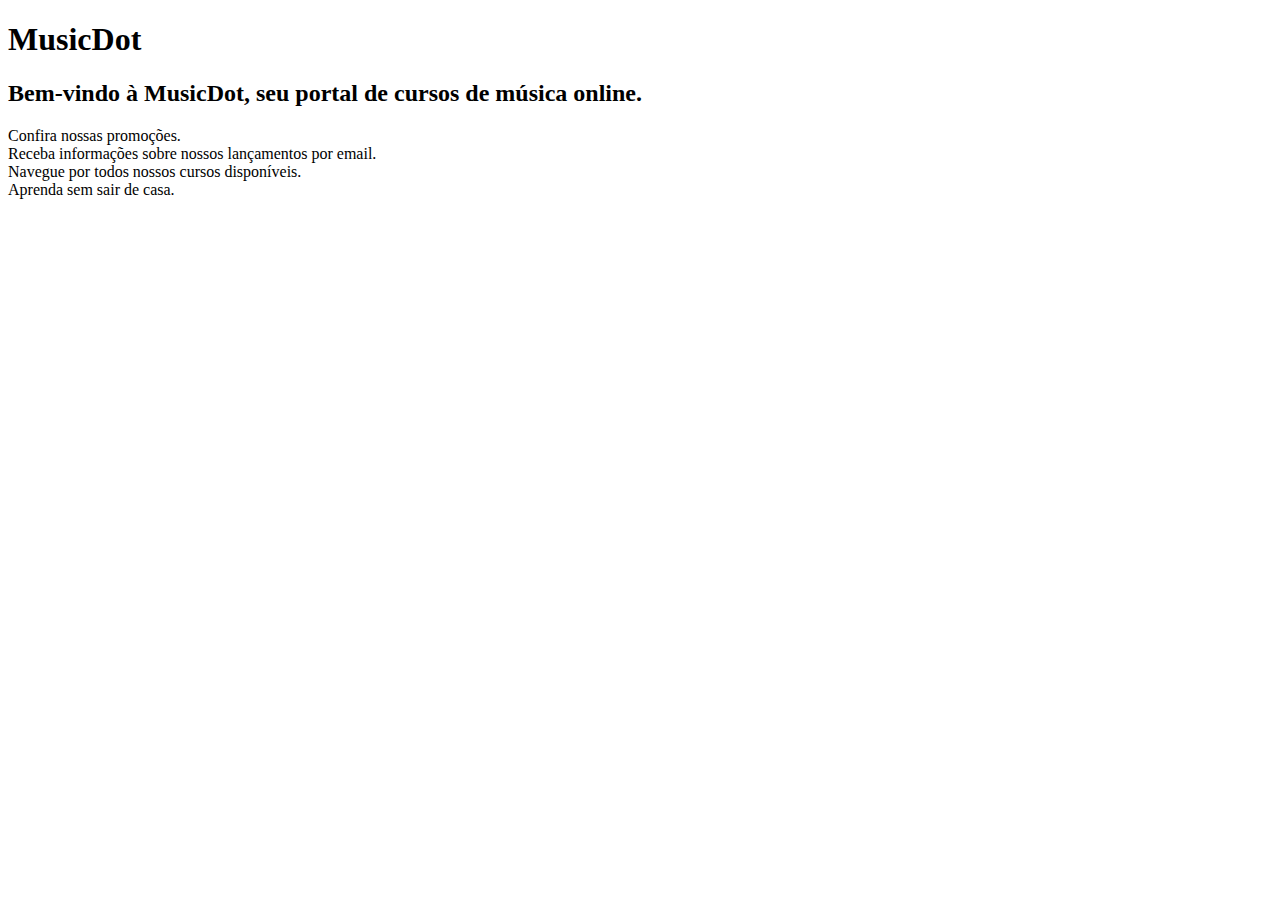
<file: index.html>
<!DOCTYPE html>
<html lang="en">
<head>
    <meta charset="UTF-8">
    <meta name="viewport" content="width=device-width, initial-scale=1.0">
    <title>MusicDot</title>
<body>
    <h1>MusicDot</h1>
    <h2>Bem-vindo à MusicDot, seu portal de cursos de música online.</h2>
    </section>
       <li> Confira nossas promoções.<br>
       <li>Receba informações sobre nossos lançamentos por email.<br>
       <li>Navegue por todos nossos cursos disponíveis.<br>
       <li>Aprenda sem sair de casa.<br>
    </section>
</body>
</html>
</file>
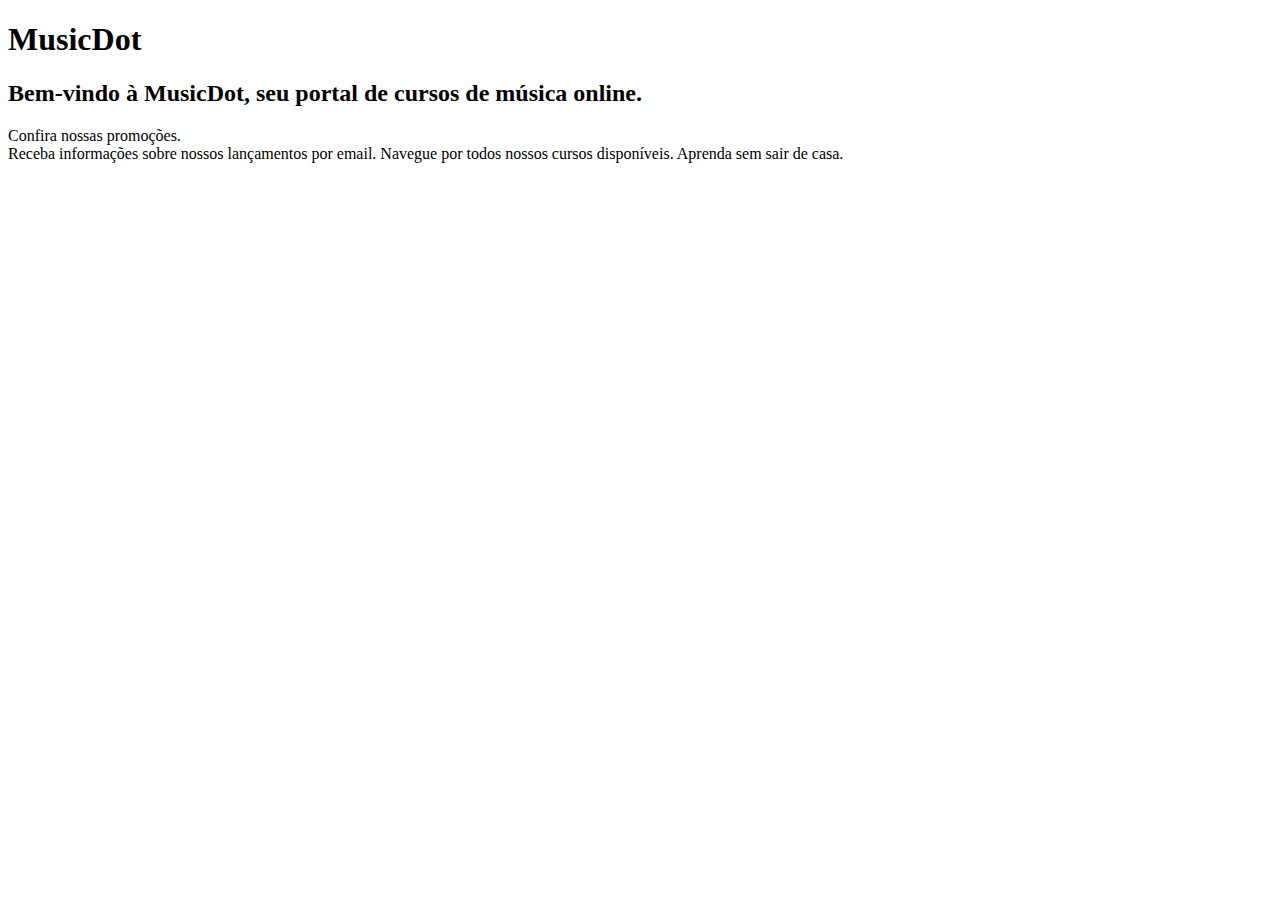
<file: video/index.html>
<!DOCTYPE html>
<html lang="en">
<head>
    <meta charset="UTF-8">
    <meta name="viewport" content="width=device-width, initial-scale=1.0">
    <title>MusicDot</title>
    <h1>MusicDot<h2>Bem-vindo à MusicDot, seu portal de cursos de música online.</h1>Confira nossas promoções.
    <section>
Receba informações sobre nossos lançamentos por email.
Navegue por todos nossos cursos disponíveis.
Aprenda sem sair de casa.
    </section>

</h1>
</head>
<body>
    
</body>
</html>
</file>
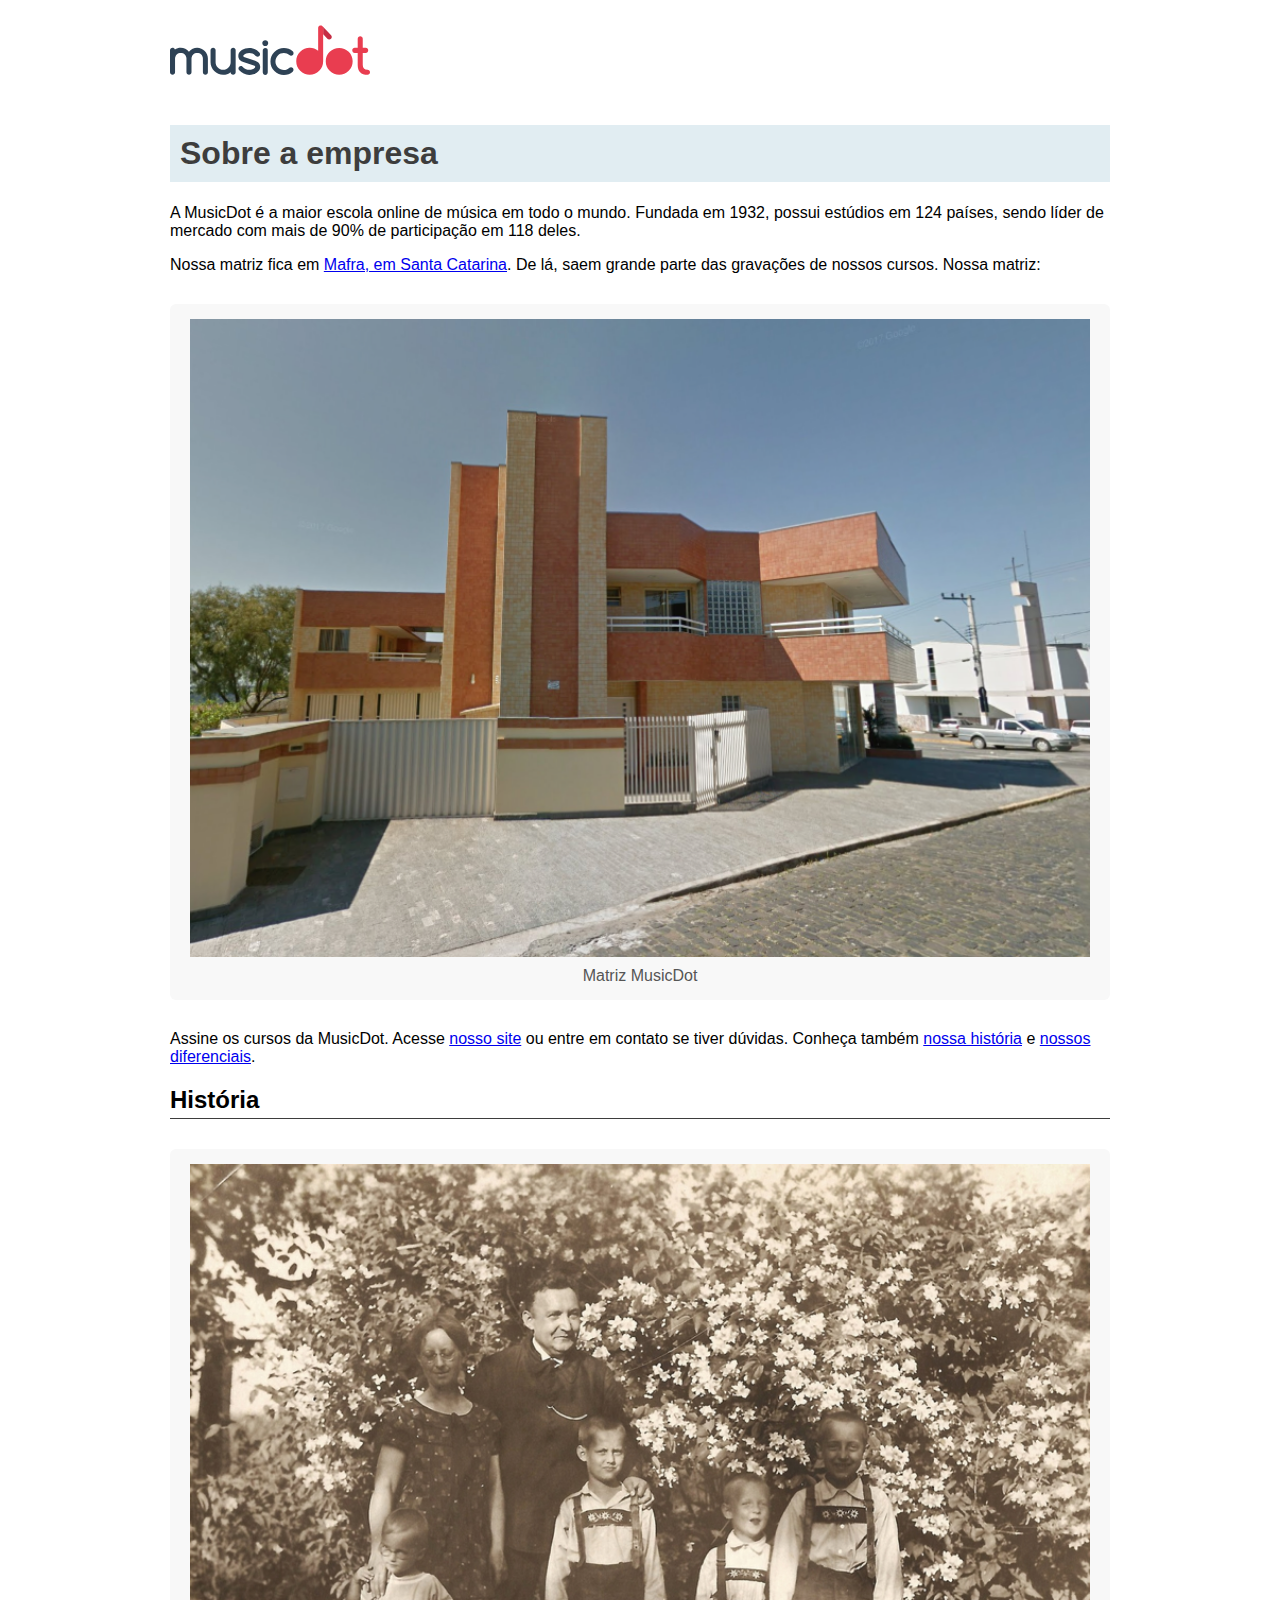
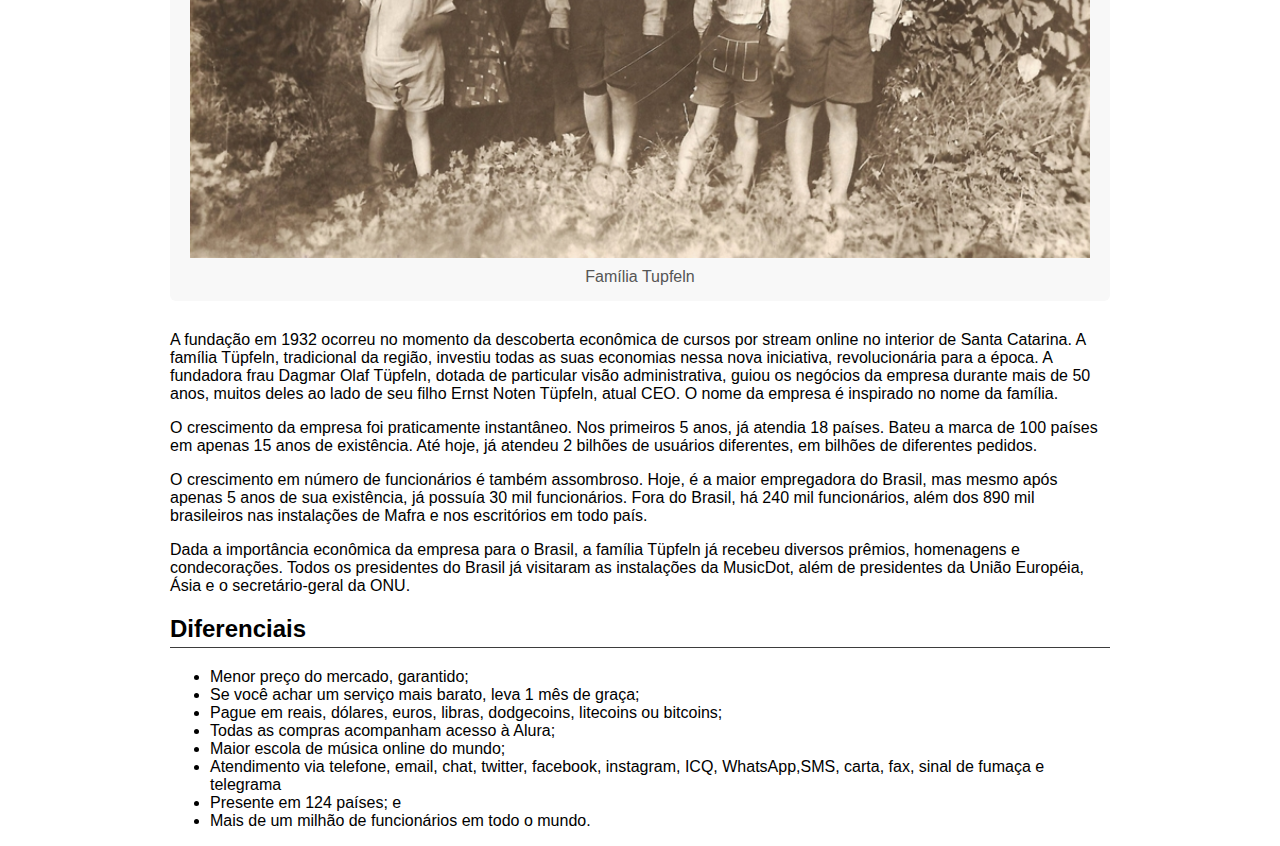
<file: sobre.html>
<!DOCTYPE html>
<html lang="pt-br">
    <head>
        <meta charset="UTF-8">
        <meta name="viewport" content="width=device-width, initial-scale=1.0">
        <title>Sobre a empresa | MusicDot</title>
        <link rel="stylesheet" href="estilo.css">
    </head>
        
    <body>
        
        <img src="img/logo.svg" alt="Logo da MusicDot" width="200" height="100">
        <h1>Sobre a empresa</h1>
            <p>A MusicDot é a maior escola online de música em todo o mundo. Fundada em 1932, possui estúdios em 124 países, sendo líder de mercado com mais de 90% de participação em 118 deles.</p>
            <p>Nossa matriz fica em <a href="http://maps.google.com.br/?q=190,GabrielDequech,Mafra,SC" target="_blank">Mafra, em Santa Catarina</a>. De lá, saem grande parte das gravações de nossos cursos. Nossa matriz:</p>
        <figure>
            <img src="img/matriz-musicdot.png" alt="Foto da matriz da MusicDot em Mafra, SC" width="900" height="600">
            <figcaption>Matriz MusicDot</figcaption>
        </figure>
            <p>Assine os cursos da MusicDot. Acesse <a href="index.html">nosso site</a> ou entre em contato se tiver dúvidas. Conheça também <a href="sobre.html#historia">nossa história</a> e <a href="sobre.html#diferenciais">nossos diferenciais</a>.</p>
       
        <h2 id="historia">História</h2>
            <figure>
                <img src="img/familia-tupfeln.jpg" alt="Foto da Família Tupfeln, fundadora da MusicDot" width="900" height="600">
                <figcaption>Família Tupfeln</figcaption>
            </figure>
            <p>A fundação em 1932 ocorreu no momento da descoberta econômica de cursos por stream online no interior de Santa Catarina. A família Tüpfeln, tradicional da região, investiu todas as suas economias nessa nova iniciativa, revolucionária para a época. A fundadora frau Dagmar Olaf Tüpfeln, dotada de particular visão administrativa, guiou os negócios da empresa durante mais de 50 anos, muitos deles ao lado de seu filho Ernst Noten Tüpfeln, atual CEO. O nome da empresa é inspirado no nome da família.</p>
            <p>O crescimento da empresa foi praticamente instantâneo. Nos primeiros 5 anos, já atendia 18 países. Bateu a marca de 100 países em apenas 15 anos de existência. Até hoje, já atendeu 2 bilhões de usuários diferentes, em bilhões de diferentes pedidos.</p>
            <p>O crescimento em número de funcionários é também assombroso. Hoje, é a maior empregadora do Brasil, mas mesmo após apenas 5 anos de sua existência, já possuía 30 mil funcionários. Fora do Brasil, há 240 mil funcionários, além dos 890 mil brasileiros nas instalações de Mafra e nos escritórios em todo país.</p>
            <p>Dada a importância econômica da empresa para o Brasil, a família Tüpfeln já recebeu diversos prêmios, homenagens e condecorações. Todos os presidentes do Brasil já visitaram as instalações da MusicDot, além de presidentes da União Européia, Ásia e o secretário-geral da ONU.</p>

        <h2 id="diferenciais">Diferenciais</h2>
            <ul>
                <li>Menor preço do mercado, garantido;</li>
                <li>Se você achar um serviço mais barato, leva 1 mês de graça;</li>
                <li>Pague em reais, dólares, euros, libras, dodgecoins, litecoins ou bitcoins;</li>
                <li>Todas as compras acompanham acesso à Alura;</li>
                <li>Maior escola de música online do mundo;</li>
                <li>Atendimento via telefone, email, chat, twitter, facebook, instagram, ICQ, WhatsApp,SMS, carta, fax, sinal de fumaça e telegrama</li>
                <li>Presente em 124 países; e</li>
                <li>Mais de um milhão de funcionários em todo o mundo.</li>
            </ul>
  
    </body>
</html>
</file>
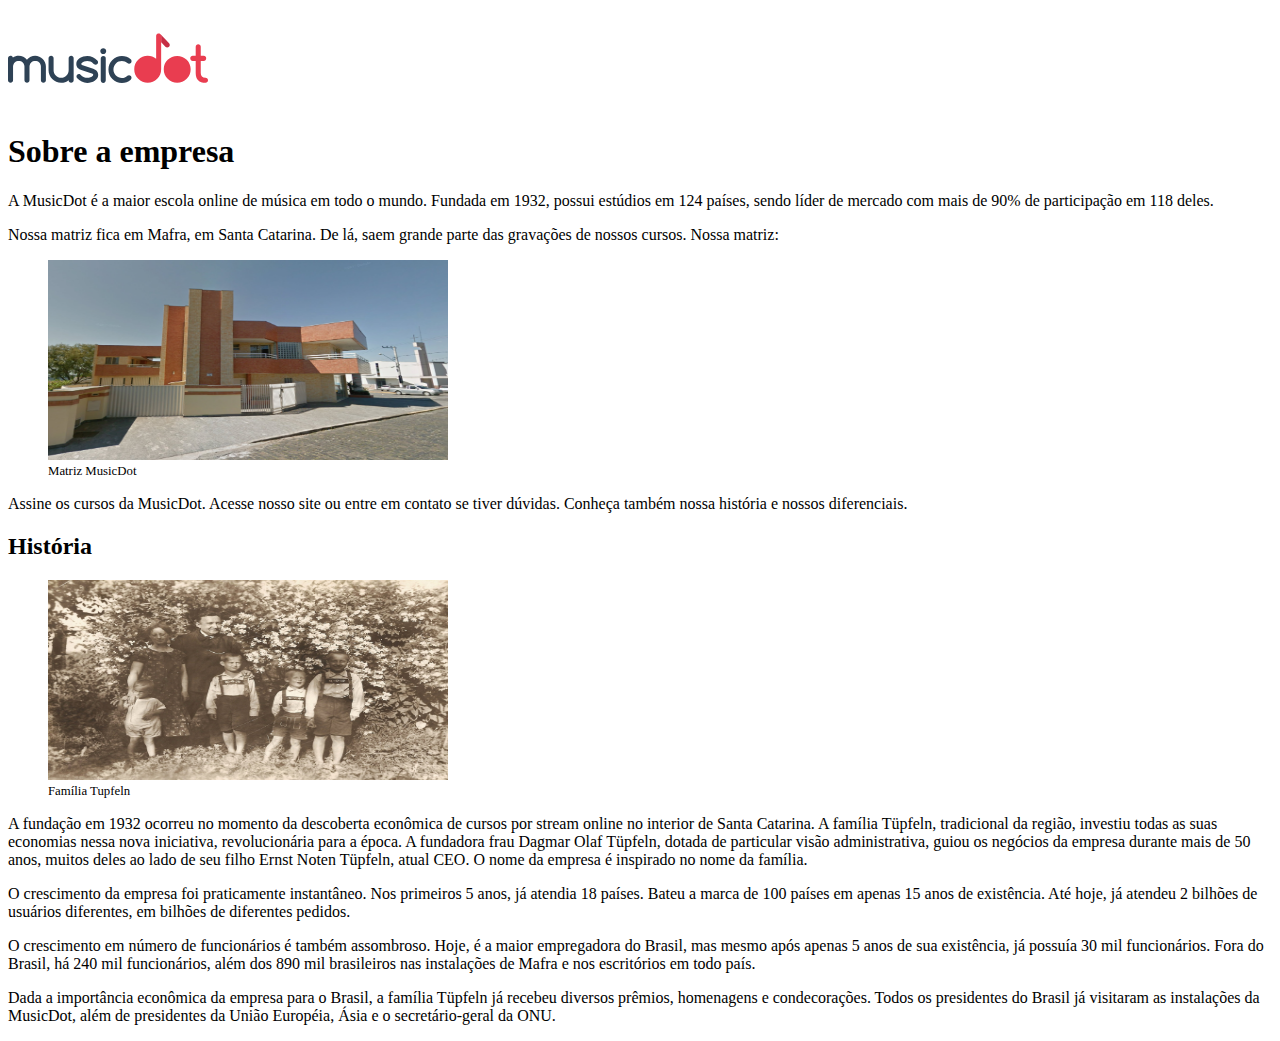
<file: sobreCSS.html>
<!DOCTYPE html>
<html lang="pt-br">
<head>
    <meta charset="UTF-8">
    <meta name="viewport" content="width=device-width, initial-scale=1.0">
    <title>Sobre a empresa | MusicDot</title>
    <style>
        figcaption {
            font-size: 0.8em;
        }
    </style>
</head>
<body>
    <header>
        <img src="img/logo.svg" alt="Logo da MusicDot" width="200" height="100">
    </header>
    <main>
        <h1>Sobre a empresa</h1>
        
            <p>A MusicDot é a maior escola online de música em todo o mundo. Fundada em 1932, possui estúdios em 124 países, sendo líder de mercado com mais de 90% de participação em 118 deles.</p>
            <p>Nossa matriz fica em Mafra, em Santa Catarina. De lá, saem grande parte das gravações de nossos cursos. Nossa matriz:</p>
            <figure>
                <img src="img/matriz-musicdot.png" alt="Foto da matriz da MusicDot em Mafra, SC" width="400" height="200">
                <figcaption>Matriz MusicDot</figcaption>
            </figure>
            <p>Assine os cursos da MusicDot. Acesse nosso site ou entre em contato se tiver dúvidas. Conheça também nossa história e nossos diferenciais.</p>
        
        <section aria-labelledby="historia">
            <h2 id="historia">História</h2>
            <figure>
                <img src="img/familia-tupfeln.jpg" alt="Foto da Família Tupfeln, fundadora da MusicDot" width="400" height="200">
                <figcaption>Família Tupfeln</figcaption>
            </figure>
            <p>A fundação em 1932 ocorreu no momento da descoberta econômica de cursos por stream online no interior de Santa Catarina. A família Tüpfeln, tradicional da região, investiu todas as suas economias nessa nova iniciativa, revolucionária para a época. A fundadora frau Dagmar Olaf Tüpfeln, dotada de particular visão administrativa, guiou os negócios da empresa durante mais de 50 anos, muitos deles ao lado de seu filho Ernst Noten Tüpfeln, atual CEO. O nome da empresa é inspirado no nome da família.</p>
            <p>O crescimento da empresa foi praticamente instantâneo. Nos primeiros 5 anos, já atendia 18 países. Bateu a marca de 100 países em apenas 15 anos de existência. Até hoje, já atendeu 2 bilhões de usuários diferentes, em bilhões de diferentes pedidos.</p>
            <p>O crescimento em número de funcionários é também assombroso. Hoje, é a maior empregadora do Brasil, mas mesmo após apenas 5 anos de sua existência, já possuía 30 mil funcionários. Fora do Brasil, há 240 mil funcionários, além dos 890 mil brasileiros nas instalações de Mafra e nos escritórios em todo país.</p>
            <p>Dada a importância econômica da empresa para o Brasil, a família Tüpfeln já recebeu diversos prêmios, homenagens e condecorações. Todos os presidentes do Brasil já visitaram as instalações da MusicDot, além de presidentes da União Européia, Ásia e o secretário-geral da ONU.</p>
        </section>
    </main>
</body>
</html>
</file>
<file: estilo.css>
body {
    font-family: "Arial", "Helvetica", sans-serif;
    max-width: 940px;
    margin: 0 auto;
    padding: 0 20px; 
    background: #fff;
}

h1 {
    color: #3D3D3D;
    background-color: #E1EDF2;
    padding: 10px;
}

h2 {
    border-bottom: 1px solid #3D3D3D;
    padding-bottom: 4px;
}

figure {
    display: flex;
    flex-direction: column;
    align-items: center;
    background: #f8f8f8;
    color: lightgrey;
    padding: 15px;
    margin: 30px 0;
    border-radius: 6px;
    box-sizing: border-box;
}


figure img {
    display: block;
    max-width: 100%;
    height: auto;
    margin: 0 auto;
}


figcaption {
    margin-top: 10px;
    text-align: center;
    color: #555;
}
</file>
